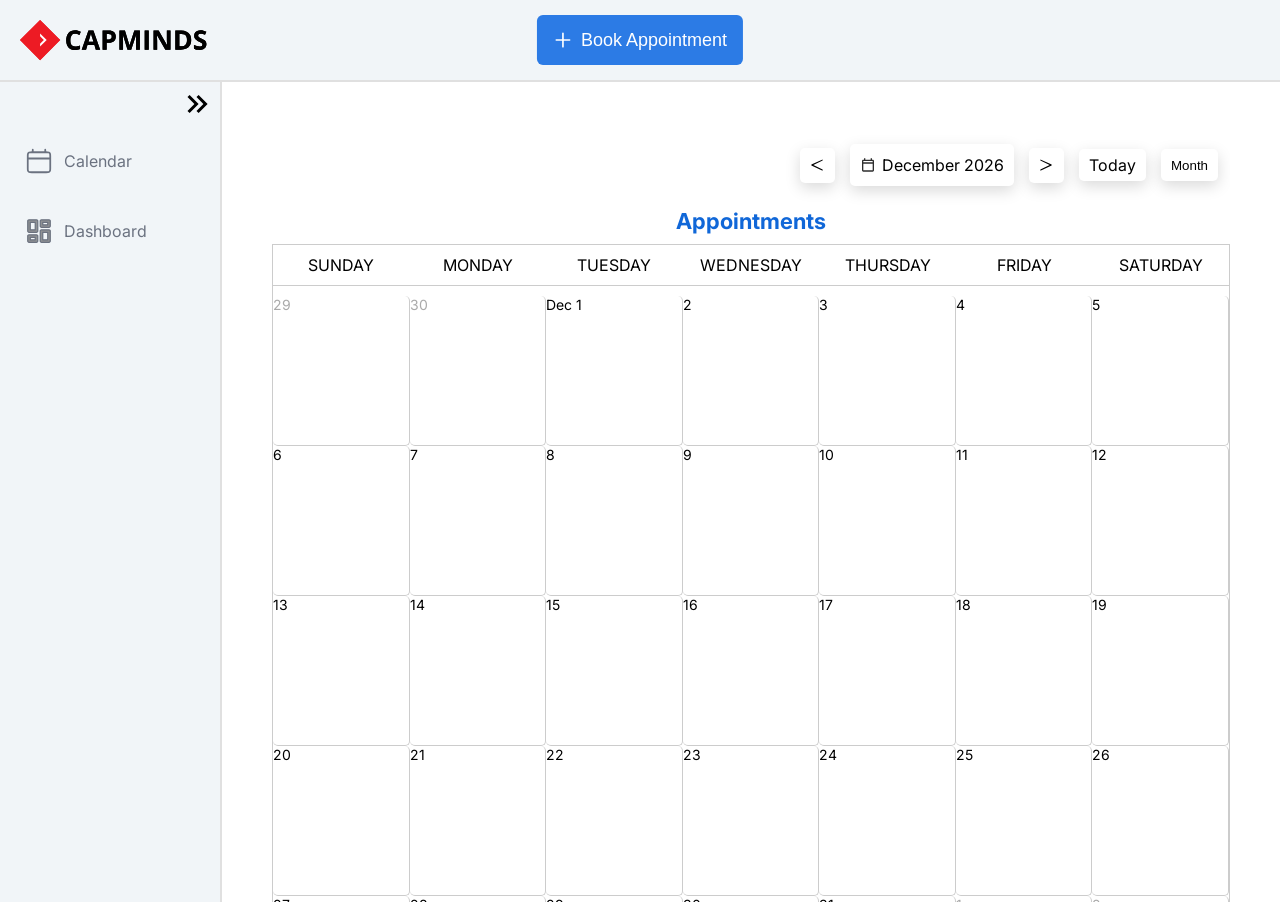
<file: Index.html>
<!DOCTYPE html>
<html lang="en">
<head>
    <meta charset="UTF-8">
    <meta name="viewport" content="width=device-width, initial-scale=1.0">
    <title>Capminds</title>
    <link rel="stylesheet" href="Styles/index.css">
    <link rel="preload" href="https://fonts.googleapis.com/css2?family=Inter:wght@400;500;600&display=swap" as="style">
    <link href="https://fonts.googleapis.com/css2?family=Inter:wght@400;500;600&display=swap" rel="stylesheet">
</head>
<body>
     <div class="nav-bar">
            <div class="logo">
                <svg width="188" height="41" viewBox="0 0 188 41" fill="none" xmlns="http://www.w3.org/2000/svg">
                    <path d="M20.0831 0L40.1662 20.0831L20.0831 40.1662L0 20.0831L20.0831 0Z" fill="#ED1B24"/>

                    <path fill-rule="evenodd" clip-rule="evenodd" d="M23.8531 19.9994L20.0831 16.2294V13.3887L26.6938 19.9994L20.0831 26.61L20.0833 23.7693L23.8531 19.9994Z" fill="white"/>

                    <path d="M55.1543 13.6568C54.3786 13.6568 53.69 13.8093 53.0885 14.1144C52.4958 14.4108 51.9946 14.8423 51.5849 15.4088C51.1839 15.9754 50.8788 16.6597 50.6696 17.4616C50.4604 18.2635 50.3558 19.1657 50.3558 20.1681C50.3558 21.5192 50.5215 22.6741 50.8527 23.633C51.1926 24.5831 51.7156 25.3109 52.4217 25.8165C53.1277 26.3133 54.0386 26.5618 55.1543 26.5618C55.9301 26.5618 56.7059 26.4746 57.4817 26.3003C58.2662 26.1259 59.116 25.8775 60.0313 25.555V28.9545C59.1858 29.3031 58.3533 29.5516 57.534 29.6997C56.7146 29.8566 55.795 29.9351 54.7752 29.9351C52.8052 29.9351 51.1839 29.5298 49.9113 28.7191C48.6474 27.8998 47.7104 26.7579 47.1002 25.2935C46.49 23.8204 46.1849 22.1032 46.1849 20.142C46.1849 18.695 46.3811 17.3701 46.7733 16.1672C47.1656 14.9643 47.7409 13.9227 48.4992 13.0423C49.2576 12.1619 50.1946 11.482 51.3103 11.0026C52.426 10.5232 53.7074 10.2835 55.1543 10.2835C56.1045 10.2835 57.0546 10.4055 58.0047 10.6496C58.9635 10.8849 59.8787 11.2118 60.7504 11.6302L59.4429 14.9251C58.7282 14.5851 58.009 14.2888 57.2856 14.036C56.5621 13.7832 55.8517 13.6568 55.1543 13.6568ZM75.8127 29.6736L74.4268 25.1235H67.4578L66.0719 29.6736H61.7049L68.4515 10.4796H73.4069L80.1797 29.6736H75.8127ZM73.4592 21.724L72.0733 17.2786C71.9861 16.9822 71.8685 16.603 71.7203 16.141C71.5808 15.6703 71.437 15.1953 71.2888 14.7159C71.1493 14.2277 71.036 13.805 70.9489 13.4476C70.8617 13.805 70.7397 14.2495 70.5828 14.7812C70.4346 15.3042 70.2907 15.8011 70.1513 16.2718C70.0118 16.7425 69.9116 17.0781 69.8506 17.2786L68.4777 21.724H73.4592ZM88.7046 10.558C91.1714 10.558 92.9714 11.0898 94.1045 12.1532C95.2377 13.2079 95.8043 14.6636 95.8043 16.5202C95.8043 17.357 95.6779 18.1589 95.4251 18.926C95.1723 19.6843 94.7583 20.3599 94.183 20.9526C93.6164 21.5453 92.8581 22.016 91.908 22.3647C90.9578 22.7046 89.7855 22.8746 88.3908 22.8746H86.6518V29.6736H82.5986V10.558H88.7046ZM88.4954 13.8791H86.6518V19.5536H87.9855C88.7438 19.5536 89.4019 19.4534 89.9598 19.2529C90.5177 19.0524 90.9491 18.7386 91.2542 18.3115C91.5593 17.8844 91.7118 17.3352 91.7118 16.664C91.7118 15.7226 91.4503 15.0253 90.9273 14.572C90.4043 14.1101 89.5937 13.8791 88.4954 13.8791ZM107.506 29.6736L102.904 14.6766H102.786C102.804 15.034 102.83 15.5745 102.865 16.2979C102.908 17.0127 102.948 17.7754 102.982 18.586C103.017 19.3967 103.035 20.1289 103.035 20.7826V29.6736H99.413V10.558H104.931L109.455 25.1758H109.533L114.331 10.558H119.849V29.6736H116.07V20.6257C116.07 20.0243 116.079 19.3313 116.097 18.5468C116.123 17.7623 116.153 17.0171 116.188 16.311C116.223 15.5962 116.249 15.0602 116.267 14.7028H116.149L111.22 29.6736H107.506ZM124.674 29.6736V10.558H128.727V29.6736H124.674ZM150.497 29.6736H145.345L137.03 15.2127H136.912C136.947 15.8142 136.977 16.42 137.003 17.0301C137.03 17.6403 137.056 18.2505 137.082 18.8606C137.108 19.4621 137.134 20.0679 137.16 20.678V29.6736H133.539V10.558H138.651L146.953 24.8751H147.045C147.027 24.2824 147.006 23.694 146.98 23.11C146.953 22.526 146.927 21.9419 146.901 21.3579C146.884 20.7739 146.866 20.1899 146.849 19.6059V10.558H150.497V29.6736ZM171.181 19.9328C171.181 22.0858 170.767 23.8858 169.939 25.3327C169.12 26.771 167.93 27.8562 166.37 28.5884C164.809 29.3118 162.931 29.6736 160.734 29.6736H155.321V10.558H161.323C163.328 10.558 165.067 10.9154 166.54 11.6302C168.013 12.3362 169.155 13.3866 169.965 14.7812C170.776 16.1672 171.181 17.8844 171.181 19.9328ZM166.971 20.0374C166.971 18.6253 166.762 17.466 166.344 16.5594C165.934 15.6442 165.324 14.9687 164.513 14.5328C163.711 14.097 162.717 13.8791 161.532 13.8791H159.375V26.3264H161.114C163.092 26.3264 164.561 25.799 165.52 24.7443C166.487 23.6896 166.971 22.1206 166.971 20.0374ZM186.427 24.3652C186.427 25.4983 186.152 26.4833 185.603 27.3201C185.054 28.1569 184.252 28.8019 183.197 29.2552C182.151 29.7085 180.878 29.9351 179.379 29.9351C178.717 29.9351 178.067 29.8915 177.431 29.8043C176.803 29.7172 176.198 29.5908 175.614 29.4252C175.038 29.2508 174.489 29.0373 173.966 28.7845V25.0189C174.873 25.4199 175.814 25.7816 176.79 26.1041C177.767 26.4266 178.734 26.5879 179.693 26.5879C180.355 26.5879 180.887 26.5007 181.288 26.3264C181.698 26.1521 181.994 25.9124 182.177 25.6073C182.36 25.3022 182.452 24.9535 182.452 24.5613C182.452 24.0819 182.291 23.6722 181.968 23.3322C181.646 22.9923 181.201 22.6741 180.634 22.3778C180.077 22.0814 179.445 21.7633 178.739 21.4233C178.294 21.2141 177.81 20.9613 177.287 20.665C176.764 20.3599 176.267 19.9894 175.797 19.5536C175.326 19.1178 174.938 18.5904 174.633 17.9715C174.337 17.3439 174.188 16.5943 174.188 15.7226C174.188 14.5808 174.45 13.6045 174.973 12.7939C175.496 11.9832 176.241 11.3643 177.209 10.9372C178.185 10.5014 179.336 10.2835 180.661 10.2835C181.654 10.2835 182.6 10.4011 183.498 10.6365C184.404 10.8631 185.35 11.1944 186.335 11.6302L185.028 14.7812C184.147 14.4239 183.358 14.1493 182.661 13.9575C181.964 13.757 181.253 13.6568 180.53 13.6568C180.024 13.6568 179.593 13.7396 179.235 13.9052C178.878 14.0621 178.608 14.2888 178.425 14.5851C178.242 14.8728 178.15 15.2084 178.15 15.5919C178.15 16.0452 178.281 16.4287 178.542 16.7425C178.813 17.0476 179.214 17.3439 179.745 17.6316C180.286 17.9192 180.957 18.2548 181.759 18.6383C182.735 19.1003 183.568 19.5841 184.256 20.0897C184.953 20.5865 185.49 21.1749 185.864 21.8548C186.239 22.526 186.427 23.3628 186.427 24.3652Z" fill="black"/>
                    <path d="M20.0831 0L40.1662 20.0831L20.0831 40.1662L0 20.0831L20.0831 0Z" fill="#ED1B24"/>

                    <path fill-rule="evenodd" clip-rule="evenodd" d="M23.8531 19.9994L20.0831 16.2294V13.3887L26.6938 19.9994L20.0831 26.61L20.0833 23.7693L23.8531 19.9994Z" fill="white"/>

                    <path d="M55.1543 13.6568C54.3786 13.6568 53.69 13.8093 53.0885 14.1144C52.4958 14.4108 51.9946 14.8423 51.5849 15.4088C51.1839 15.9754 50.8788 16.6597 50.6696 17.4616C50.4604 18.2635 50.3558 19.1657 50.3558 20.1681C50.3558 21.5192 50.5215 22.6741 50.8527 23.633C51.1926 24.5831 51.7156 25.3109 52.4217 25.8165C53.1277 26.3133 54.0386 26.5618 55.1543 26.5618C55.9301 26.5618 56.7059 26.4746 57.4817 26.3003C58.2662 26.1259 59.116 25.8775 60.0313 25.555V28.9545C59.1858 29.3031 58.3533 29.5516 57.534 29.6997C56.7146 29.8566 55.795 29.9351 54.7752 29.9351C52.8052 29.9351 51.1839 29.5298 49.9113 28.7191C48.6474 27.8998 47.7104 26.7579 47.1002 25.2935C46.49 23.8204 46.1849 22.1032 46.1849 20.142C46.1849 18.695 46.3811 17.3701 46.7733 16.1672C47.1656 14.9643 47.7409 13.9227 48.4992 13.0423C49.2576 12.1619 50.1946 11.482 51.3103 11.0026C52.426 10.5232 53.7074 10.2835 55.1543 10.2835C56.1045 10.2835 57.0546 10.4055 58.0047 10.6496C58.9635 10.8849 59.8787 11.2118 60.7504 11.6302L59.4429 14.9251C58.7282 14.5851 58.009 14.2888 57.2856 14.036C56.5621 13.7832 55.8517 13.6568 55.1543 13.6568ZM75.8127 29.6736L74.4268 25.1235H67.4578L66.0719 29.6736H61.7049L68.4515 10.4796H73.4069L80.1797 29.6736H75.8127ZM73.4592 21.724L72.0733 17.2786C71.9861 16.9822 71.8685 16.603 71.7203 16.141C71.5808 15.6703 71.437 15.1953 71.2888 14.7159C71.1493 14.2277 71.036 13.805 70.9489 13.4476C70.8617 13.805 70.7397 14.2495 70.5828 14.7812C70.4346 15.3042 70.2907 15.8011 70.1513 16.2718C70.0118 16.7425 69.9116 17.0781 69.8506 17.2786L68.4777 21.724H73.4592ZM88.7046 10.558C91.1714 10.558 92.9714 11.0898 94.1045 12.1532C95.2377 13.2079 95.8043 14.6636 95.8043 16.5202C95.8043 17.357 95.6779 18.1589 95.4251 18.926C95.1723 19.6843 94.7583 20.3599 94.183 20.9526C93.6164 21.5453 92.8581 22.016 91.908 22.3647C90.9578 22.7046 89.7855 22.8746 88.3908 22.8746H86.6518V29.6736H82.5986V10.558H88.7046ZM88.4954 13.8791H86.6518V19.5536H87.9855C88.7438 19.5536 89.4019 19.4534 89.9598 19.2529C90.5177 19.0524 90.9491 18.7386 91.2542 18.3115C91.5593 17.8844 91.7118 17.3352 91.7118 16.664C91.7118 15.7226 91.4503 15.0253 90.9273 14.572C90.4043 14.1101 89.5937 13.8791 88.4954 13.8791ZM107.506 29.6736L102.904 14.6766H102.786C102.804 15.034 102.83 15.5745 102.865 16.2979C102.908 17.0127 102.948 17.7754 102.982 18.586C103.017 19.3967 103.035 20.1289 103.035 20.7826V29.6736H99.413V10.558H104.931L109.455 25.1758H109.533L114.331 10.558H119.849V29.6736H116.07V20.6257C116.07 20.0243 116.079 19.3313 116.097 18.5468C116.123 17.7623 116.153 17.0171 116.188 16.311C116.223 15.5962 116.249 15.0602 116.267 14.7028H116.149L111.22 29.6736H107.506ZM124.674 29.6736V10.558H128.727V29.6736H124.674ZM150.497 29.6736H145.345L137.03 15.2127H136.912C136.947 15.8142 136.977 16.42 137.003 17.0301C137.03 17.6403 137.056 18.2505 137.082 18.8606C137.108 19.4621 137.134 20.0679 137.16 20.678V29.6736H133.539V10.558H138.651L146.953 24.8751H147.045C147.027 24.2824 147.006 23.694 146.98 23.11C146.953 22.526 146.927 21.9419 146.901 21.3579C146.884 20.7739 146.866 20.1899 146.849 19.6059V10.558H150.497V29.6736ZM171.181 19.9328C171.181 22.0858 170.767 23.8858 169.939 25.3327C169.12 26.771 167.93 27.8562 166.37 28.5884C164.809 29.3118 162.931 29.6736 160.734 29.6736H155.321V10.558H161.323C163.328 10.558 165.067 10.9154 166.54 11.6302C168.013 12.3362 169.155 13.3866 169.965 14.7812C170.776 16.1672 171.181 17.8844 171.181 19.9328ZM166.971 20.0374C166.971 18.6253 166.762 17.466 166.344 16.5594C165.934 15.6442 165.324 14.9687 164.513 14.5328C163.711 14.097 162.717 13.8791 161.532 13.8791H159.375V26.3264H161.114C163.092 26.3264 164.561 25.799 165.52 24.7443C166.487 23.6896 166.971 22.1206 166.971 20.0374ZM186.427 24.3652C186.427 25.4983 186.152 26.4833 185.603 27.3201C185.054 28.1569 184.252 28.8019 183.197 29.2552C182.151 29.7085 180.878 29.9351 179.379 29.9351C178.717 29.9351 178.067 29.8915 177.431 29.8043C176.803 29.7172 176.198 29.5908 175.614 29.4252C175.038 29.2508 174.489 29.0373 173.966 28.7845V25.0189C174.873 25.4199 175.814 25.7816 176.79 26.1041C177.767 26.4266 178.734 26.5879 179.693 26.5879C180.355 26.5879 180.887 26.5007 181.288 26.3264C181.698 26.1521 181.994 25.9124 182.177 25.6073C182.36 25.3022 182.452 24.9535 182.452 24.5613C182.452 24.0819 182.291 23.6722 181.968 23.3322C181.646 22.9923 181.201 22.6741 180.634 22.3778C180.077 22.0814 179.445 21.7633 178.739 21.4233C178.294 21.2141 177.81 20.9613 177.287 20.665C176.764 20.3599 176.267 19.9894 175.797 19.5536C175.326 19.1178 174.938 18.5904 174.633 17.9715C174.337 17.3439 174.188 16.5943 174.188 15.7226C174.188 14.5808 174.45 13.6045 174.973 12.7939C175.496 11.9832 176.241 11.3643 177.209 10.9372C178.185 10.5014 179.336 10.2835 180.661 10.2835C181.654 10.2835 182.6 10.4011 183.498 10.6365C184.404 10.8631 185.35 11.1944 186.335 11.6302L185.028 14.7812C184.147 14.4239 183.358 14.1493 182.661 13.9575C181.964 13.757 181.253 13.6568 180.53 13.6568C180.024 13.6568 179.593 13.7396 179.235 13.9052C178.878 14.0621 178.608 14.2888 178.425 14.5851C178.242 14.8728 178.15 15.2084 178.15 15.5919C178.15 16.0452 178.281 16.4287 178.542 16.7425C178.813 17.0476 179.214 17.3439 179.745 17.6316C180.286 17.9192 180.957 18.2548 181.759 18.6383C182.735 19.1003 183.568 19.5841 184.256 20.0897C184.953 20.5865 185.49 21.1749 185.864 21.8548C186.239 22.526 186.427 23.3628 186.427 24.3652Z" fill="black"/>
                    <defs>
                        <filter id="filter0_d_60_372" x="19.079" y="13.3887" width="8.61903" height="15.2296" filterUnits="userSpaceOnUse" color-interpolation-filters="sRGB">
                            <feFlood flood-opacity="0" result="BackgroundImageFix"/>
                            <feColorMatrix in="SourceAlpha" type="matrix" values="0 0 0 0 0 0 0 0 0 0 0 0 0 0 0 0 0 0 127 0" result="hardAlpha"/>
                            <feOffset dy="1.00415"/>
                            <feGaussianBlur stdDeviation="0.502077"/>
                            <feComposite in2="hardAlpha" operator="out"/>
                            <feColorMatrix type="matrix" values="0 0 0 0 0 0 0 0 0 0 0 0 0 0 0 0 0 0 0.25 0"/>
                            <feBlend mode="normal" in2="BackgroundImageFix" result="effect1_dropShadow_60_372"/>
                            <feBlend mode="normal" in="SourceGraphic" in2="effect1_dropShadow_60_372" result="shape"/>
                        </filter>
                        <filter id="filter1_d_60_372" x="19.079" y="13.3887" width="8.61903" height="15.2296" filterUnits="userSpaceOnUse" color-interpolation-filters="sRGB">
                            <feFlood flood-opacity="0" result="BackgroundImageFix"/>
                            <feColorMatrix in="SourceAlpha" type="matrix" values="0 0 0 0 0 0 0 0 0 0 0 0 0 0 0 0 0 0 127 0" result="hardAlpha"/>
                            <feOffset dy="1.00415"/>
                            <feGaussianBlur stdDeviation="0.502077"/>
                            <feComposite in2="hardAlpha" operator="out"/>
                            <feColorMatrix type="matrix" values="0 0 0 0 0 0 0 0 0 0 0 0 0 0 0 0 0 0 0.25 0"/>
                            <feBlend mode="normal" in2="BackgroundImageFix" result="effect1_dropShadow_60_372"/>
                            <feBlend mode="normal" in="SourceGraphic" in2="effect1_dropShadow_60_372" result="shape"/>
                        </filter>
                    </defs>
                </svg>

            </div>
            <div class="nav-item">
            <button class="book-btn">
                <svg viewBox="0 0 24 24" fill="none" xmlns="http://www.w3.org/2000/svg" class="plusIcon">
                     <path d="M4 12H20M12 4V20" stroke="currentColor" stroke-width="2" stroke-linecap="round" stroke-linejoin="round">

                </path> 
                </svg>
                Book Appointment
            </button>
            </div>
        </div>
    <div class="container">
       
        <div class="side-dashboard" id="sidebar">
            <div class="slider-icon-box">
                <svg width="24" height="24" viewBox="0 0 24 24" fill="currentColor" xmlns="http://www.w3.org/2000/svg" class="slider-icon">
                    <path d="M9.6 12L5 7.4L6.4 6L12.4 12L6.4 18L5 16.6L9.6 12Z" fill="black"/>
                    <path d="M15.6 12L11 7.4L12.4 6L18.4 12L12.4 18L11 16.6L15.6 12Z" fill="black"/>
                </svg>

            </div>
            <div class="menu-item" data-page="calendar">
                <svg viewBox="0 0 24 24" fill="none" xmlns="http://www.w3.org/2000/svg" class="calIcon">
                    <path d="M3 10H21M7 3V5M17 3V5M6.2 21H17.8C18.9201 21 19.4802 21 19.908 20.782C20.2843 20.5903 20.5903 20.2843 20.782 19.908C21 19.4802 21 18.9201 21 17.8V8.2C21 7.07989 21 6.51984 20.782 6.09202C20.5903 5.71569 20.2843 5.40973 19.908 5.21799C19.4802 5 18.9201 5 17.8 5H6.2C5.0799 5 4.51984 5 4.09202 5.21799C3.71569 5.40973 3.40973 5.71569 3.21799 6.09202C3 6.51984 3 7.07989 3 8.2V17.8C3 18.9201 3 19.4802 3.21799 19.908C3.40973 20.2843 3.71569 20.5903 4.09202 20.782C4.51984 21 5.07989 21 6.2 21Z" stroke="currentColor" stroke-width="1.416" stroke-linecap="round" stroke-linejoin="round">
        
                     </path>
                </svg>
                <span>Calendar</span>
        
            </div>
             <div class="menu-item" data-page="dashboard">
                <svg width="24" height="24" viewBox="0 0 24 24" fill="none"  xmlns="http://www.w3.org/2000/svg" class="dasIcon" stroke-width="1"
     stroke-linecap="round" stroke-linejoin="round">
                    <path d="M13 8V4C13 3.71667 13.096 3.47933 13.288 3.288C13.48 3.09667 13.7173 3.00067 14 3H20C20.2833 3 20.521 3.096 20.713 3.288C20.905 3.48 21.0007 3.71733 21 4V8C21 8.28333 20.904 8.521 20.712 8.713C20.52 8.905 20.2827 9.00067 20 9H14C13.7167 9 13.4793 8.904 13.288 8.712C13.0967 8.52 13.0007 8.28267 13 8ZM3 12V4C3 3.71667 3.096 3.47933 3.288 3.288C3.48 3.09667 3.71733 3.00067 4 3H10C10.2833 3 10.521 3.096 10.713 3.288C10.905 3.48 11.0007 3.71733 11 4V12C11 12.2833 10.904 12.521 10.712 12.713C10.52 12.905 10.2827 13.0007 10 13H4C3.71667 13 3.47933 12.904 3.288 12.712C3.09667 12.52 3.00067 12.2827 3 12ZM13 20V12C13 11.7167 13.096 11.4793 13.288 11.288C13.48 11.0967 13.7173 11.0007 14 11H20C20.2833 11 20.521 11.096 20.713 11.288C20.905 11.48 21.0007 11.7173 21 12V20C21 20.2833 20.904 20.521 20.712 20.713C20.52 20.905 20.2827 21.0007 20 21H14C13.7167 21 13.4793 20.904 13.288 20.712C13.0967 20.52 13.0007 20.2827 13 20ZM3 20V16C3 15.7167 3.096 15.4793 3.288 15.288C3.48 15.0967 3.71733 15.0007 4 15H10C10.2833 15 10.521 15.096 10.713 15.288C10.905 15.48 11.0007 15.7173 11 16V20C11 20.2833 10.904 20.521 10.712 20.713C10.52 20.905 10.2827 21.0007 10 21H4C3.71667 21 3.47933 20.904 3.288 20.712C3.09667 20.52 3.00067 20.2827 3 20ZM5 11H9V5H5V11ZM15 19H19V13H15V19ZM15 7H19V5H15V7ZM5 19H9V17H5V19Z" fill="#2E2E2E" fill-opacity="0.5"/>
                </svg>

                <span>Dashboard</span>
            </div>

            
      

        </div>
        <div id="calendar-container">
       

        </div>
         <div id="dashboard-container" style="display: none;"></div>
        
            <div id="modal-body"></div>
        
         
      
    </div>
    <div id="toast-container">
        <div id="toast" class="toast"></div>
    </div>
    <script src="Scripts/calender.js"></script>
    <script src="Scripts/appointment.js"></script>
    <script src="Scripts/dashboard.js"></script>
    <script src="/Scripts/index.js"></script>
    
</body>
</html>
</file>
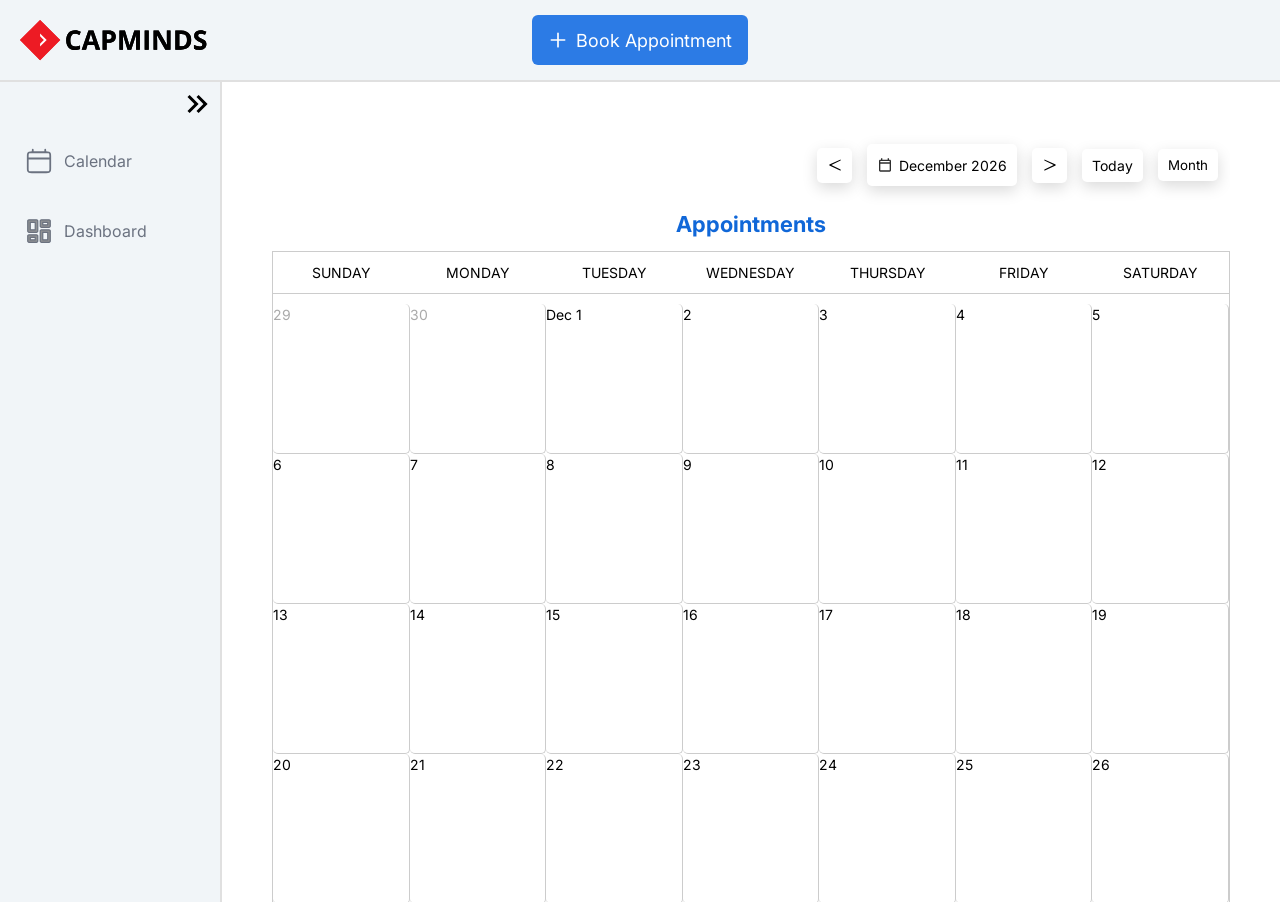
<file: index.html>
<!DOCTYPE html>
<html lang="en">
<head>
    <meta charset="UTF-8">
    <meta name="viewport" content="width=device-width, initial-scale=1.0">
    <title>Capminds</title>
    <link rel="stylesheet" href="/Styles/main.css">
    <!-- ✅ Correct Google Fonts loading -->
<link rel="preconnect" href="https://fonts.googleapis.com">
<link rel="preconnect" href="https://fonts.gstatic.com" crossorigin>

<link href="https://fonts.googleapis.com/css2?family=Inter:wght@400;500;600&display=swap" rel="stylesheet">
    <link href="https://fonts.googleapis.com/css2?family=Inter:wght@400;500;600&display=swap" rel="stylesheet">
</head>
<body>
     <div class="nav-bar">
            <div class="logo">
                <svg width="188" height="41" viewBox="0 0 188 41" fill="none" xmlns="http://www.w3.org/2000/svg">
                    <path d="M20.0831 0L40.1662 20.0831L20.0831 40.1662L0 20.0831L20.0831 0Z" fill="#ED1B24"/>

                    <path fill-rule="evenodd" clip-rule="evenodd" d="M23.8531 19.9994L20.0831 16.2294V13.3887L26.6938 19.9994L20.0831 26.61L20.0833 23.7693L23.8531 19.9994Z" fill="white"/>

                    <path d="M55.1543 13.6568C54.3786 13.6568 53.69 13.8093 53.0885 14.1144C52.4958 14.4108 51.9946 14.8423 51.5849 15.4088C51.1839 15.9754 50.8788 16.6597 50.6696 17.4616C50.4604 18.2635 50.3558 19.1657 50.3558 20.1681C50.3558 21.5192 50.5215 22.6741 50.8527 23.633C51.1926 24.5831 51.7156 25.3109 52.4217 25.8165C53.1277 26.3133 54.0386 26.5618 55.1543 26.5618C55.9301 26.5618 56.7059 26.4746 57.4817 26.3003C58.2662 26.1259 59.116 25.8775 60.0313 25.555V28.9545C59.1858 29.3031 58.3533 29.5516 57.534 29.6997C56.7146 29.8566 55.795 29.9351 54.7752 29.9351C52.8052 29.9351 51.1839 29.5298 49.9113 28.7191C48.6474 27.8998 47.7104 26.7579 47.1002 25.2935C46.49 23.8204 46.1849 22.1032 46.1849 20.142C46.1849 18.695 46.3811 17.3701 46.7733 16.1672C47.1656 14.9643 47.7409 13.9227 48.4992 13.0423C49.2576 12.1619 50.1946 11.482 51.3103 11.0026C52.426 10.5232 53.7074 10.2835 55.1543 10.2835C56.1045 10.2835 57.0546 10.4055 58.0047 10.6496C58.9635 10.8849 59.8787 11.2118 60.7504 11.6302L59.4429 14.9251C58.7282 14.5851 58.009 14.2888 57.2856 14.036C56.5621 13.7832 55.8517 13.6568 55.1543 13.6568ZM75.8127 29.6736L74.4268 25.1235H67.4578L66.0719 29.6736H61.7049L68.4515 10.4796H73.4069L80.1797 29.6736H75.8127ZM73.4592 21.724L72.0733 17.2786C71.9861 16.9822 71.8685 16.603 71.7203 16.141C71.5808 15.6703 71.437 15.1953 71.2888 14.7159C71.1493 14.2277 71.036 13.805 70.9489 13.4476C70.8617 13.805 70.7397 14.2495 70.5828 14.7812C70.4346 15.3042 70.2907 15.8011 70.1513 16.2718C70.0118 16.7425 69.9116 17.0781 69.8506 17.2786L68.4777 21.724H73.4592ZM88.7046 10.558C91.1714 10.558 92.9714 11.0898 94.1045 12.1532C95.2377 13.2079 95.8043 14.6636 95.8043 16.5202C95.8043 17.357 95.6779 18.1589 95.4251 18.926C95.1723 19.6843 94.7583 20.3599 94.183 20.9526C93.6164 21.5453 92.8581 22.016 91.908 22.3647C90.9578 22.7046 89.7855 22.8746 88.3908 22.8746H86.6518V29.6736H82.5986V10.558H88.7046ZM88.4954 13.8791H86.6518V19.5536H87.9855C88.7438 19.5536 89.4019 19.4534 89.9598 19.2529C90.5177 19.0524 90.9491 18.7386 91.2542 18.3115C91.5593 17.8844 91.7118 17.3352 91.7118 16.664C91.7118 15.7226 91.4503 15.0253 90.9273 14.572C90.4043 14.1101 89.5937 13.8791 88.4954 13.8791ZM107.506 29.6736L102.904 14.6766H102.786C102.804 15.034 102.83 15.5745 102.865 16.2979C102.908 17.0127 102.948 17.7754 102.982 18.586C103.017 19.3967 103.035 20.1289 103.035 20.7826V29.6736H99.413V10.558H104.931L109.455 25.1758H109.533L114.331 10.558H119.849V29.6736H116.07V20.6257C116.07 20.0243 116.079 19.3313 116.097 18.5468C116.123 17.7623 116.153 17.0171 116.188 16.311C116.223 15.5962 116.249 15.0602 116.267 14.7028H116.149L111.22 29.6736H107.506ZM124.674 29.6736V10.558H128.727V29.6736H124.674ZM150.497 29.6736H145.345L137.03 15.2127H136.912C136.947 15.8142 136.977 16.42 137.003 17.0301C137.03 17.6403 137.056 18.2505 137.082 18.8606C137.108 19.4621 137.134 20.0679 137.16 20.678V29.6736H133.539V10.558H138.651L146.953 24.8751H147.045C147.027 24.2824 147.006 23.694 146.98 23.11C146.953 22.526 146.927 21.9419 146.901 21.3579C146.884 20.7739 146.866 20.1899 146.849 19.6059V10.558H150.497V29.6736ZM171.181 19.9328C171.181 22.0858 170.767 23.8858 169.939 25.3327C169.12 26.771 167.93 27.8562 166.37 28.5884C164.809 29.3118 162.931 29.6736 160.734 29.6736H155.321V10.558H161.323C163.328 10.558 165.067 10.9154 166.54 11.6302C168.013 12.3362 169.155 13.3866 169.965 14.7812C170.776 16.1672 171.181 17.8844 171.181 19.9328ZM166.971 20.0374C166.971 18.6253 166.762 17.466 166.344 16.5594C165.934 15.6442 165.324 14.9687 164.513 14.5328C163.711 14.097 162.717 13.8791 161.532 13.8791H159.375V26.3264H161.114C163.092 26.3264 164.561 25.799 165.52 24.7443C166.487 23.6896 166.971 22.1206 166.971 20.0374ZM186.427 24.3652C186.427 25.4983 186.152 26.4833 185.603 27.3201C185.054 28.1569 184.252 28.8019 183.197 29.2552C182.151 29.7085 180.878 29.9351 179.379 29.9351C178.717 29.9351 178.067 29.8915 177.431 29.8043C176.803 29.7172 176.198 29.5908 175.614 29.4252C175.038 29.2508 174.489 29.0373 173.966 28.7845V25.0189C174.873 25.4199 175.814 25.7816 176.79 26.1041C177.767 26.4266 178.734 26.5879 179.693 26.5879C180.355 26.5879 180.887 26.5007 181.288 26.3264C181.698 26.1521 181.994 25.9124 182.177 25.6073C182.36 25.3022 182.452 24.9535 182.452 24.5613C182.452 24.0819 182.291 23.6722 181.968 23.3322C181.646 22.9923 181.201 22.6741 180.634 22.3778C180.077 22.0814 179.445 21.7633 178.739 21.4233C178.294 21.2141 177.81 20.9613 177.287 20.665C176.764 20.3599 176.267 19.9894 175.797 19.5536C175.326 19.1178 174.938 18.5904 174.633 17.9715C174.337 17.3439 174.188 16.5943 174.188 15.7226C174.188 14.5808 174.45 13.6045 174.973 12.7939C175.496 11.9832 176.241 11.3643 177.209 10.9372C178.185 10.5014 179.336 10.2835 180.661 10.2835C181.654 10.2835 182.6 10.4011 183.498 10.6365C184.404 10.8631 185.35 11.1944 186.335 11.6302L185.028 14.7812C184.147 14.4239 183.358 14.1493 182.661 13.9575C181.964 13.757 181.253 13.6568 180.53 13.6568C180.024 13.6568 179.593 13.7396 179.235 13.9052C178.878 14.0621 178.608 14.2888 178.425 14.5851C178.242 14.8728 178.15 15.2084 178.15 15.5919C178.15 16.0452 178.281 16.4287 178.542 16.7425C178.813 17.0476 179.214 17.3439 179.745 17.6316C180.286 17.9192 180.957 18.2548 181.759 18.6383C182.735 19.1003 183.568 19.5841 184.256 20.0897C184.953 20.5865 185.49 21.1749 185.864 21.8548C186.239 22.526 186.427 23.3628 186.427 24.3652Z" fill="black"/>
                    <path d="M20.0831 0L40.1662 20.0831L20.0831 40.1662L0 20.0831L20.0831 0Z" fill="#ED1B24"/>

                    <path fill-rule="evenodd" clip-rule="evenodd" d="M23.8531 19.9994L20.0831 16.2294V13.3887L26.6938 19.9994L20.0831 26.61L20.0833 23.7693L23.8531 19.9994Z" fill="white"/>

                    <path d="M55.1543 13.6568C54.3786 13.6568 53.69 13.8093 53.0885 14.1144C52.4958 14.4108 51.9946 14.8423 51.5849 15.4088C51.1839 15.9754 50.8788 16.6597 50.6696 17.4616C50.4604 18.2635 50.3558 19.1657 50.3558 20.1681C50.3558 21.5192 50.5215 22.6741 50.8527 23.633C51.1926 24.5831 51.7156 25.3109 52.4217 25.8165C53.1277 26.3133 54.0386 26.5618 55.1543 26.5618C55.9301 26.5618 56.7059 26.4746 57.4817 26.3003C58.2662 26.1259 59.116 25.8775 60.0313 25.555V28.9545C59.1858 29.3031 58.3533 29.5516 57.534 29.6997C56.7146 29.8566 55.795 29.9351 54.7752 29.9351C52.8052 29.9351 51.1839 29.5298 49.9113 28.7191C48.6474 27.8998 47.7104 26.7579 47.1002 25.2935C46.49 23.8204 46.1849 22.1032 46.1849 20.142C46.1849 18.695 46.3811 17.3701 46.7733 16.1672C47.1656 14.9643 47.7409 13.9227 48.4992 13.0423C49.2576 12.1619 50.1946 11.482 51.3103 11.0026C52.426 10.5232 53.7074 10.2835 55.1543 10.2835C56.1045 10.2835 57.0546 10.4055 58.0047 10.6496C58.9635 10.8849 59.8787 11.2118 60.7504 11.6302L59.4429 14.9251C58.7282 14.5851 58.009 14.2888 57.2856 14.036C56.5621 13.7832 55.8517 13.6568 55.1543 13.6568ZM75.8127 29.6736L74.4268 25.1235H67.4578L66.0719 29.6736H61.7049L68.4515 10.4796H73.4069L80.1797 29.6736H75.8127ZM73.4592 21.724L72.0733 17.2786C71.9861 16.9822 71.8685 16.603 71.7203 16.141C71.5808 15.6703 71.437 15.1953 71.2888 14.7159C71.1493 14.2277 71.036 13.805 70.9489 13.4476C70.8617 13.805 70.7397 14.2495 70.5828 14.7812C70.4346 15.3042 70.2907 15.8011 70.1513 16.2718C70.0118 16.7425 69.9116 17.0781 69.8506 17.2786L68.4777 21.724H73.4592ZM88.7046 10.558C91.1714 10.558 92.9714 11.0898 94.1045 12.1532C95.2377 13.2079 95.8043 14.6636 95.8043 16.5202C95.8043 17.357 95.6779 18.1589 95.4251 18.926C95.1723 19.6843 94.7583 20.3599 94.183 20.9526C93.6164 21.5453 92.8581 22.016 91.908 22.3647C90.9578 22.7046 89.7855 22.8746 88.3908 22.8746H86.6518V29.6736H82.5986V10.558H88.7046ZM88.4954 13.8791H86.6518V19.5536H87.9855C88.7438 19.5536 89.4019 19.4534 89.9598 19.2529C90.5177 19.0524 90.9491 18.7386 91.2542 18.3115C91.5593 17.8844 91.7118 17.3352 91.7118 16.664C91.7118 15.7226 91.4503 15.0253 90.9273 14.572C90.4043 14.1101 89.5937 13.8791 88.4954 13.8791ZM107.506 29.6736L102.904 14.6766H102.786C102.804 15.034 102.83 15.5745 102.865 16.2979C102.908 17.0127 102.948 17.7754 102.982 18.586C103.017 19.3967 103.035 20.1289 103.035 20.7826V29.6736H99.413V10.558H104.931L109.455 25.1758H109.533L114.331 10.558H119.849V29.6736H116.07V20.6257C116.07 20.0243 116.079 19.3313 116.097 18.5468C116.123 17.7623 116.153 17.0171 116.188 16.311C116.223 15.5962 116.249 15.0602 116.267 14.7028H116.149L111.22 29.6736H107.506ZM124.674 29.6736V10.558H128.727V29.6736H124.674ZM150.497 29.6736H145.345L137.03 15.2127H136.912C136.947 15.8142 136.977 16.42 137.003 17.0301C137.03 17.6403 137.056 18.2505 137.082 18.8606C137.108 19.4621 137.134 20.0679 137.16 20.678V29.6736H133.539V10.558H138.651L146.953 24.8751H147.045C147.027 24.2824 147.006 23.694 146.98 23.11C146.953 22.526 146.927 21.9419 146.901 21.3579C146.884 20.7739 146.866 20.1899 146.849 19.6059V10.558H150.497V29.6736ZM171.181 19.9328C171.181 22.0858 170.767 23.8858 169.939 25.3327C169.12 26.771 167.93 27.8562 166.37 28.5884C164.809 29.3118 162.931 29.6736 160.734 29.6736H155.321V10.558H161.323C163.328 10.558 165.067 10.9154 166.54 11.6302C168.013 12.3362 169.155 13.3866 169.965 14.7812C170.776 16.1672 171.181 17.8844 171.181 19.9328ZM166.971 20.0374C166.971 18.6253 166.762 17.466 166.344 16.5594C165.934 15.6442 165.324 14.9687 164.513 14.5328C163.711 14.097 162.717 13.8791 161.532 13.8791H159.375V26.3264H161.114C163.092 26.3264 164.561 25.799 165.52 24.7443C166.487 23.6896 166.971 22.1206 166.971 20.0374ZM186.427 24.3652C186.427 25.4983 186.152 26.4833 185.603 27.3201C185.054 28.1569 184.252 28.8019 183.197 29.2552C182.151 29.7085 180.878 29.9351 179.379 29.9351C178.717 29.9351 178.067 29.8915 177.431 29.8043C176.803 29.7172 176.198 29.5908 175.614 29.4252C175.038 29.2508 174.489 29.0373 173.966 28.7845V25.0189C174.873 25.4199 175.814 25.7816 176.79 26.1041C177.767 26.4266 178.734 26.5879 179.693 26.5879C180.355 26.5879 180.887 26.5007 181.288 26.3264C181.698 26.1521 181.994 25.9124 182.177 25.6073C182.36 25.3022 182.452 24.9535 182.452 24.5613C182.452 24.0819 182.291 23.6722 181.968 23.3322C181.646 22.9923 181.201 22.6741 180.634 22.3778C180.077 22.0814 179.445 21.7633 178.739 21.4233C178.294 21.2141 177.81 20.9613 177.287 20.665C176.764 20.3599 176.267 19.9894 175.797 19.5536C175.326 19.1178 174.938 18.5904 174.633 17.9715C174.337 17.3439 174.188 16.5943 174.188 15.7226C174.188 14.5808 174.45 13.6045 174.973 12.7939C175.496 11.9832 176.241 11.3643 177.209 10.9372C178.185 10.5014 179.336 10.2835 180.661 10.2835C181.654 10.2835 182.6 10.4011 183.498 10.6365C184.404 10.8631 185.35 11.1944 186.335 11.6302L185.028 14.7812C184.147 14.4239 183.358 14.1493 182.661 13.9575C181.964 13.757 181.253 13.6568 180.53 13.6568C180.024 13.6568 179.593 13.7396 179.235 13.9052C178.878 14.0621 178.608 14.2888 178.425 14.5851C178.242 14.8728 178.15 15.2084 178.15 15.5919C178.15 16.0452 178.281 16.4287 178.542 16.7425C178.813 17.0476 179.214 17.3439 179.745 17.6316C180.286 17.9192 180.957 18.2548 181.759 18.6383C182.735 19.1003 183.568 19.5841 184.256 20.0897C184.953 20.5865 185.49 21.1749 185.864 21.8548C186.239 22.526 186.427 23.3628 186.427 24.3652Z" fill="black"/>
                    <defs>
                        <filter id="filter0_d_60_372" x="19.079" y="13.3887" width="8.61903" height="15.2296" filterUnits="userSpaceOnUse" color-interpolation-filters="sRGB">
                            <feFlood flood-opacity="0" result="BackgroundImageFix"/>
                            <feColorMatrix in="SourceAlpha" type="matrix" values="0 0 0 0 0 0 0 0 0 0 0 0 0 0 0 0 0 0 127 0" result="hardAlpha"/>
                            <feOffset dy="1.00415"/>
                            <feGaussianBlur stdDeviation="0.502077"/>
                            <feComposite in2="hardAlpha" operator="out"/>
                            <feColorMatrix type="matrix" values="0 0 0 0 0 0 0 0 0 0 0 0 0 0 0 0 0 0 0.25 0"/>
                            <feBlend mode="normal" in2="BackgroundImageFix" result="effect1_dropShadow_60_372"/>
                            <feBlend mode="normal" in="SourceGraphic" in2="effect1_dropShadow_60_372" result="shape"/>
                        </filter>
                        <filter id="filter1_d_60_372" x="19.079" y="13.3887" width="8.61903" height="15.2296" filterUnits="userSpaceOnUse" color-interpolation-filters="sRGB">
                            <feFlood flood-opacity="0" result="BackgroundImageFix"/>
                            <feColorMatrix in="SourceAlpha" type="matrix" values="0 0 0 0 0 0 0 0 0 0 0 0 0 0 0 0 0 0 127 0" result="hardAlpha"/>
                            <feOffset dy="1.00415"/>
                            <feGaussianBlur stdDeviation="0.502077"/>
                            <feComposite in2="hardAlpha" operator="out"/>
                            <feColorMatrix type="matrix" values="0 0 0 0 0 0 0 0 0 0 0 0 0 0 0 0 0 0 0.25 0"/>
                            <feBlend mode="normal" in2="BackgroundImageFix" result="effect1_dropShadow_60_372"/>
                            <feBlend mode="normal" in="SourceGraphic" in2="effect1_dropShadow_60_372" result="shape"/>
                        </filter>
                    </defs>
                </svg>

            </div>
            <div class="nav-item">
            <button class="book-btn">
                <svg viewBox="0 0 24 24" fill="none" xmlns="http://www.w3.org/2000/svg" class="plusIcon">
                     <path d="M4 12H20M12 4V20" stroke="currentColor" stroke-width="2" stroke-linecap="round" stroke-linejoin="round">

                </path> 
                </svg>
                Book Appointment
            </button>
            </div>
        </div>
    <div class="container">
       
        <div class="side-dashboard" id="sidebar">
            <div class="slider-icon-box">
                <svg width="24" height="24" viewBox="0 0 24 24" fill="currentColor" xmlns="http://www.w3.org/2000/svg" class="slider-icon">
                    <path d="M9.6 12L5 7.4L6.4 6L12.4 12L6.4 18L5 16.6L9.6 12Z" fill="black"/>
                    <path d="M15.6 12L11 7.4L12.4 6L18.4 12L12.4 18L11 16.6L15.6 12Z" fill="black"/>
                </svg>

            </div>
            <div class="menu-item" data-page="calendar">
                <svg viewBox="0 0 24 24" fill="none" xmlns="http://www.w3.org/2000/svg" class="calIcon">
                    <path d="M3 10H21M7 3V5M17 3V5M6.2 21H17.8C18.9201 21 19.4802 21 19.908 20.782C20.2843 20.5903 20.5903 20.2843 20.782 19.908C21 19.4802 21 18.9201 21 17.8V8.2C21 7.07989 21 6.51984 20.782 6.09202C20.5903 5.71569 20.2843 5.40973 19.908 5.21799C19.4802 5 18.9201 5 17.8 5H6.2C5.0799 5 4.51984 5 4.09202 5.21799C3.71569 5.40973 3.40973 5.71569 3.21799 6.09202C3 6.51984 3 7.07989 3 8.2V17.8C3 18.9201 3 19.4802 3.21799 19.908C3.40973 20.2843 3.71569 20.5903 4.09202 20.782C4.51984 21 5.07989 21 6.2 21Z" stroke="currentColor" stroke-width="1.416" stroke-linecap="round" stroke-linejoin="round">
        
                     </path>
                </svg>
                <span>Calendar</span>
        
            </div>
             <div class="menu-item" data-page="dashboard">
                <svg width="24" height="24" viewBox="0 0 24 24" fill="none"  xmlns="http://www.w3.org/2000/svg" class="dasIcon" stroke-width="1"
     stroke-linecap="round" stroke-linejoin="round">
                    <path d="M13 8V4C13 3.71667 13.096 3.47933 13.288 3.288C13.48 3.09667 13.7173 3.00067 14 3H20C20.2833 3 20.521 3.096 20.713 3.288C20.905 3.48 21.0007 3.71733 21 4V8C21 8.28333 20.904 8.521 20.712 8.713C20.52 8.905 20.2827 9.00067 20 9H14C13.7167 9 13.4793 8.904 13.288 8.712C13.0967 8.52 13.0007 8.28267 13 8ZM3 12V4C3 3.71667 3.096 3.47933 3.288 3.288C3.48 3.09667 3.71733 3.00067 4 3H10C10.2833 3 10.521 3.096 10.713 3.288C10.905 3.48 11.0007 3.71733 11 4V12C11 12.2833 10.904 12.521 10.712 12.713C10.52 12.905 10.2827 13.0007 10 13H4C3.71667 13 3.47933 12.904 3.288 12.712C3.09667 12.52 3.00067 12.2827 3 12ZM13 20V12C13 11.7167 13.096 11.4793 13.288 11.288C13.48 11.0967 13.7173 11.0007 14 11H20C20.2833 11 20.521 11.096 20.713 11.288C20.905 11.48 21.0007 11.7173 21 12V20C21 20.2833 20.904 20.521 20.712 20.713C20.52 20.905 20.2827 21.0007 20 21H14C13.7167 21 13.4793 20.904 13.288 20.712C13.0967 20.52 13.0007 20.2827 13 20ZM3 20V16C3 15.7167 3.096 15.4793 3.288 15.288C3.48 15.0967 3.71733 15.0007 4 15H10C10.2833 15 10.521 15.096 10.713 15.288C10.905 15.48 11.0007 15.7173 11 16V20C11 20.2833 10.904 20.521 10.712 20.713C10.52 20.905 10.2827 21.0007 10 21H4C3.71667 21 3.47933 20.904 3.288 20.712C3.09667 20.52 3.00067 20.2827 3 20ZM5 11H9V5H5V11ZM15 19H19V13H15V19ZM15 7H19V5H15V7ZM5 19H9V17H5V19Z" fill="#2E2E2E" fill-opacity="0.5"/>
                </svg>

                <span>Dashboard</span>
            </div>

            
      

        </div>
        <div id="calendar-container">
       

        </div>
         <div id="dashboard-container" style="display: none;"></div>
        
            <div id="modal-body"></div>
        
         
      
    </div>
    <div id="toast-container">
        <div id="toast" class="toast"></div>
    </div>
    <script src="Scripts/calender.js"></script>
    <script src="Scripts/appointment.js"></script>
    <script src="Scripts/dashboard.js"></script>
    <script src="/Scripts/index.js"></script>
    
</body>
</html>
</file>
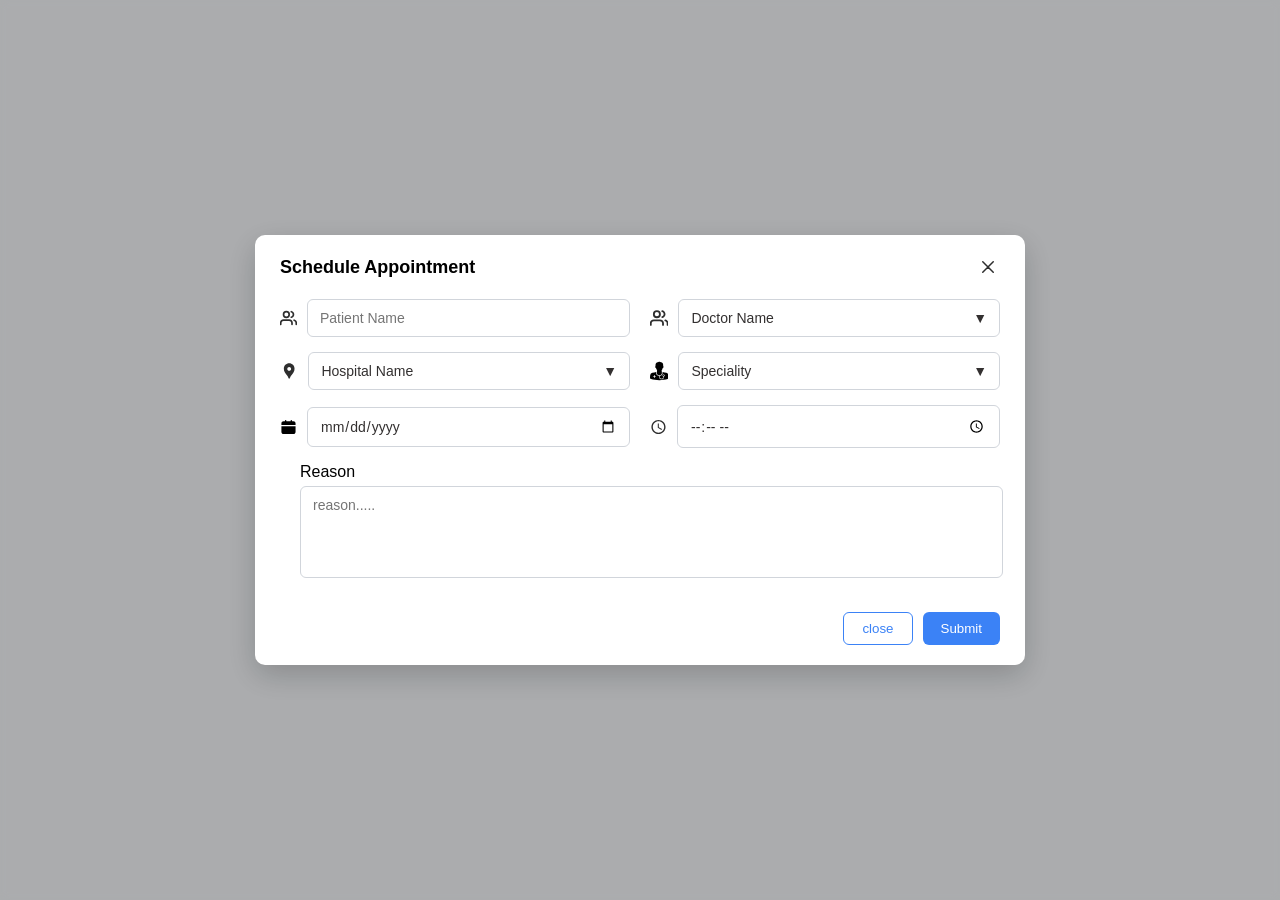
<file: components/appointment.html>
<!DOCTYPE html>
<html lang="en">
<head>
    <meta charset="UTF-8">
    <meta name="viewport" content="width=device-width, initial-scale=1.0">
    <link rel="preload" href="/Styles/appointment.css" as="style">
    <link rel="stylesheet" href="/Styles/appointment.css" >
</head>
<body>
    <div class="modal-overlay" id="modalOverlay">
    <div class="modal-box">
    <div class="app-header"> Schedule Appointment
        <svg width="24" height="24" viewBox="0 0 24 24" fill="none" xmlns="http://www.w3.org/2000/svg" class="close">
        <path d="M6.75806 17.243L12.0011 12L17.2441 17.243M17.2441 6.75696L12.0001 12L6.75806 6.75696" stroke="#2E2E2E" stroke-width="1.5" stroke-linecap="round" stroke-linejoin="round"/>
        </svg>

    </div>
    <div class="first">
        <div class="patient">
            <svg width="20" height="20" viewBox="0 0 20 20" fill="none" xmlns="http://www.w3.org/2000/svg">
              
                <path d="M14.1666 17.5V15.8333C14.1666 14.9493 13.8154 14.1014 13.1903 13.4763C12.5652 12.8512 11.7173 12.5 10.8333 12.5H4.16659C3.28253 12.5 2.43468 12.8512 1.80956 13.4763C1.18444 14.1014 0.833252 14.9493 0.833252 15.8333V17.5" stroke="#2E2E2E" stroke-width="2" stroke-linecap="round" stroke-linejoin="round"/>
                <path d="M7.50008 9.16667C9.34103 9.16667 10.8334 7.67428 10.8334 5.83333C10.8334 3.99238 9.34103 2.5 7.50008 2.5C5.65913 2.5 4.16675 3.99238 4.16675 5.83333C4.16675 7.67428 5.65913 9.16667 7.50008 9.16667Z" stroke="#2E2E2E" stroke-width="2" stroke-linecap="round" stroke-linejoin="round"/>
                <path d="M19.1667 17.4999V15.8333C19.1662 15.0947 18.9204 14.3773 18.4679 13.7935C18.0154 13.2098 17.3819 12.7929 16.6667 12.6083" stroke="#2E2E2E" stroke-width="2" stroke-linecap="round" stroke-linejoin="round"/>
                <path d="M13.3333 2.60828C14.0503 2.79186 14.6858 3.20886 15.1396 3.79353C15.5935 4.37821 15.8398 5.0973 15.8398 5.83744C15.8398 6.57758 15.5935 7.29668 15.1396 7.88135C14.6858 8.46603 14.0503 8.88303 13.3333 9.06661" stroke="#2E2E2E" stroke-width="2" stroke-linecap="round" stroke-linejoin="round"/>

            <defs>
                     <clipPath id="clip0_60_223">
                     <rect width="20" height="20" fill="white"/>
                     </clipPath>
            </defs>
            </svg>
            <input type="text" placeholder="Patient Name" id="patientName">

        </div>
        <div class="doctor-name">
            <svg width="20" height="20" viewBox="0 0 20 20" fill="none" xmlns="http://www.w3.org/2000/svg">
              
                <path d="M14.1666 17.5V15.8333C14.1666 14.9493 13.8154 14.1014 13.1903 13.4763C12.5652 12.8512 11.7173 12.5 10.8333 12.5H4.16659C3.28253 12.5 2.43468 12.8512 1.80956 13.4763C1.18444 14.1014 0.833252 14.9493 0.833252 15.8333V17.5" stroke="#2E2E2E" stroke-width="2" stroke-linecap="round" stroke-linejoin="round"/>
                <path d="M7.50008 9.16667C9.34103 9.16667 10.8334 7.67428 10.8334 5.83333C10.8334 3.99238 9.34103 2.5 7.50008 2.5C5.65913 2.5 4.16675 3.99238 4.16675 5.83333C4.16675 7.67428 5.65913 9.16667 7.50008 9.16667Z" stroke="#2E2E2E" stroke-width="2" stroke-linecap="round" stroke-linejoin="round"/>
                <path d="M19.1667 17.4999V15.8333C19.1662 15.0947 18.9204 14.3773 18.4679 13.7935C18.0154 13.2098 17.3819 12.7929 16.6667 12.6083" stroke="#2E2E2E" stroke-width="2" stroke-linecap="round" stroke-linejoin="round"/>
                <path d="M13.3333 2.60828C14.0503 2.79186 14.6858 3.20886 15.1396 3.79353C15.5935 4.37821 15.8398 5.0973 15.8398 5.83744C15.8398 6.57758 15.5935 7.29668 15.1396 7.88135C14.6858 8.46603 14.0503 8.88303 13.3333 9.06661" stroke="#2E2E2E" stroke-width="2" stroke-linecap="round" stroke-linejoin="round"/>

            <defs>
                     <clipPath id="clip0_60_223">
                     <rect width="20" height="20" fill="white"/>
                     </clipPath>
            </defs>
            </svg>
            <div class="doc-dropdown">
            <button class="doctor-dropdown-btn" id="doc-menu">Doctor Name <span>▼</span></button>
                <div class="doc-dropdown-menu">
                    <div>Dr. James Marry</div>
                    <div>Dr.John kennedy</div>
                </div>
            </div>
            </div>

        </div>
    
    <div class="second">
        <div class="hospital-name">
            <svg width="20" height="20" viewBox="0 0 20 20" fill="none" xmlns="http://www.w3.org/2000/svg">

                <path d="M10.0001 1.66663C6.77508 1.66663 4.16675 4.27496 4.16675 7.49996C4.16675 8.94996 4.58341 10.3083 5.34175 11.5333C6.13341 12.8166 7.17508 13.9166 7.97508 15.2C8.36675 15.825 8.65008 16.4083 8.95008 17.0833C9.16675 17.5416 9.34175 18.3333 10.0001 18.3333C10.6584 18.3333 10.8334 17.5416 11.0417 17.0833C11.3501 16.4083 11.6251 15.825 12.0167 15.2C12.8167 13.925 13.8584 12.825 14.6501 11.5333C15.4167 10.3083 15.8334 8.94996 15.8334 7.49996C15.8334 4.27496 13.2251 1.66663 10.0001 1.66663ZM10.0001 9.79163C8.85008 9.79163 7.91675 8.85829 7.91675 7.70829C7.91675 6.55829 8.85008 5.62496 10.0001 5.62496C11.1501 5.62496 12.0834 6.55829 12.0834 7.70829C12.0834 8.85829 11.1501 9.79163 10.0001 9.79163Z" fill="#2E2E2E"/>

                 <defs>
                    <clipPath id="clip0_60_233">
                        <rect width="20" height="20" fill="white"/>
                    </clipPath>
                </defs>
            </svg>
            <div class="hos-dropdown">
            <button class="hospital-dropdown">Hospital Name <span>▼</span></button>
            <div class="hos-dropdown-menu">
                <div>Salus Center(General Hospital)</div>
                <div>Ultra Care (General Hospital)</div>
            </div>
            </div>
        </div>
        <div class="specialist-name">
            <svg width="20" height="20" viewBox="0 0 20 20" fill="none" xmlns="http://www.w3.org/2000/svg">

                    <path d="M6.21903 6.74834L6.35237 6.73834C6.40064 6.73367 6.44681 6.71849 6.48665 6.69417L6.4857 6.69501C6.61332 7.08001 6.76951 7.48501 6.96475 7.90917C7.21522 8.46417 7.46189 8.92001 7.73808 9.36001L7.69999 9.29334C7.67713 9.59667 7.64951 9.90834 7.61332 10.21C7.59746 10.388 7.55619 10.5635 7.49046 10.7325L7.49522 10.7175C7.4838 10.7217 7.4676 12.4508 7.4676 12.4508C7.46796 12.9874 7.67462 13.5082 8.05433 13.9295C8.43405 14.3508 8.96472 14.648 9.56094 14.7733L9.57999 14.7767C9.60646 14.7165 9.65309 14.6647 9.71376 14.6282C9.77443 14.5916 9.84631 14.5719 9.91999 14.5717H10.4667C10.5397 14.5725 10.6108 14.5922 10.6711 14.6282C10.7314 14.6642 10.7782 14.715 10.8057 14.7742L10.8067 14.7767C11.4079 14.6551 11.9447 14.3594 12.3299 13.9376C12.7152 13.5158 12.9265 12.9925 12.9295 12.4525C12.9295 12.4525 12.8962 10.73 12.879 10.7183C12.8223 10.5573 12.7834 10.3918 12.7628 10.2242L12.7619 10.2117C12.7286 9.90834 12.7067 9.60417 12.6752 9.295C12.9105 8.92334 13.1571 8.46834 13.3743 7.99917L13.4105 7.91084C13.6057 7.48667 13.7571 7.08251 13.8895 6.69667C13.9286 6.72098 13.9742 6.73618 14.0219 6.74084H14.0228L14.1571 6.75084C14.319 6.76584 14.4619 6.64917 14.4752 6.46834L14.62 4.85917V4.8575C14.6199 4.79275 14.5929 4.73023 14.544 4.68163C14.4951 4.63302 14.4277 4.60163 14.3543 4.59334H14.3362C14.463 3.75541 14.3844 2.90346 14.1057 2.09417L14.1181 2.13667C13.8495 1.61477 13.4409 1.15727 12.9271 0.803007C12.4133 0.448739 11.8094 0.208155 11.1667 0.101672L11.1419 0.0983382C10.8303 0.0436699 10.5139 0.0124448 10.1962 0.00500488H10.1762C9.84383 0.0102125 9.51281 0.0431393 9.1876 0.103338L9.22189 0.0983382C8.57949 0.202672 7.975 0.440137 7.45902 0.790855C6.94305 1.14157 6.53059 1.59534 6.25618 2.11417L6.2457 2.13667C5.97151 2.94284 5.89843 3.79115 6.03141 4.62417L6.0276 4.59334C5.95401 4.60031 5.88594 4.63076 5.83639 4.67888C5.78685 4.727 5.75931 4.7894 5.75903 4.85417V4.86L5.9038 6.46917C5.91713 6.65417 6.06189 6.76584 6.21808 6.75084L6.21903 6.74834Z" fill="black"/>
                    <path d="M20.3965 17.3983C20.3298 14.865 20.0403 14.2916 19.8841 13.9033C19.8222 13.7475 19.7717 12.6941 17.7832 12.0108C16.5641 11.5908 14.9908 11.5825 13.6593 11.09V12.46C13.658 13.1623 13.3775 13.8424 12.8659 14.3836C12.3544 14.9249 11.6437 15.2936 10.8555 15.4266L10.8336 15.43C10.8194 15.5039 10.7759 15.5711 10.7108 15.6198C10.6457 15.6685 10.5631 15.6957 10.4774 15.6966H10.4603V16.73C10.4603 17.2149 10.6804 17.6799 11.0723 18.0228C11.4642 18.3657 11.9956 18.5583 12.5498 18.5583C13.104 18.5583 13.6355 18.3657 14.0273 18.0228C14.4192 17.6799 14.6393 17.2149 14.6393 16.73V16.0083C14.3517 15.9714 14.0895 15.8435 13.9024 15.6489C13.7152 15.4543 13.616 15.2064 13.6236 14.9521C13.6312 14.6978 13.7451 14.4548 13.9436 14.269C14.1422 14.0832 14.4117 13.9675 14.7011 13.9438C14.9905 13.9201 15.2799 13.9901 15.5144 14.1404C15.7488 14.2908 15.9122 14.5111 15.9736 14.7598C16.0349 15.0084 15.9901 15.2681 15.8474 15.4897C15.7047 15.7113 15.4742 15.8795 15.1993 15.9625L15.1908 15.965V16.7691C15.1908 17.3822 14.9124 17.9702 14.417 18.4037C13.9215 18.8373 13.2495 19.0808 12.5489 19.0808C11.8482 19.0808 11.1762 18.8373 10.6808 18.4037C10.1853 17.9702 9.90696 17.3822 9.90696 16.7691V16.7275V16.7291V15.6866C9.82541 15.6818 9.74812 15.653 9.68762 15.6049C9.62712 15.5568 9.58696 15.4922 9.57363 15.4216V15.42C8.78462 15.2883 8.07249 14.9207 7.55923 14.38C7.04597 13.8394 6.76353 13.1595 6.7603 12.4566V11.0758C5.42315 11.5783 3.8403 11.5883 2.61458 12.0091C0.620295 12.6916 0.574581 13.7425 0.513629 13.9008C0.361248 14.2908 0.0679146 14.8616 0.00124792 17.3966C-0.0101807 17.73 0.00124797 18.2408 1.14982 18.6875C3.65077 19.5458 6.87268 19.8125 10.0489 20.0041H10.3536C13.5365 19.8141 16.7536 19.5483 19.2527 18.6875C20.3965 18.2433 20.407 17.735 20.3965 17.3983ZM6.41458 16.365H5.22791V17.4075H4.3803V16.3683H3.19363V15.6266H4.3803V14.5883H5.22791V15.6266H6.41458V16.365Z" fill="black"/>
                    <path d="M15.4523 14.9708C15.4522 14.8221 15.3846 14.6787 15.2643 14.5736C15.1441 14.4685 14.9811 14.4095 14.8111 14.4095C14.6412 14.4096 14.4782 14.4687 14.3581 14.5739C14.2379 14.6791 14.1704 14.8217 14.1704 14.9704C14.1704 15.1191 14.2379 15.2617 14.3581 15.3669C14.4782 15.472 14.6412 15.5312 14.8111 15.5312C14.9811 15.5313 15.1441 15.4723 15.2643 15.3672C15.3846 15.2621 15.4522 15.1195 15.4523 14.9708Z" fill="black"/>

                <defs>
                    <clipPath id="clip0_60_241">
                        <rect width="20" height="20" fill="white"/>
                    </clipPath>
                </defs>
            </svg>
            <div class="special-dropdown">
            <button class="specialist-dropdown">Speciality <span>▼</span></button>
            <div class="special-dropdown-menu">
                <div>dermatologist</div>
                <div>Orthopedic</div>
            </div>
            </div>
        </div>
    </div>
    <div class="third">
        <div class="app-date">
            <svg width="20" height="20" viewBox="0 0 20 20" fill="none" xmlns="http://www.w3.org/2000/svg">
                <path d="M1.66675 15.8333C1.66675 17.25 2.75008 18.3333 4.16675 18.3333H15.8334C17.2501 18.3333 18.3334 17.25 18.3334 15.8333V9.16663H1.66675V15.8333ZM15.8334 3.33329H14.1667V2.49996C14.1667 1.99996 13.8334 1.66663 13.3334 1.66663C12.8334 1.66663 12.5001 1.99996 12.5001 2.49996V3.33329H7.50008V2.49996C7.50008 1.99996 7.16675 1.66663 6.66675 1.66663C6.16675 1.66663 5.83341 1.99996 5.83341 2.49996V3.33329H4.16675C2.75008 3.33329 1.66675 4.41663 1.66675 5.83329V7.49996H18.3334V5.83329C18.3334 4.41663 17.2501 3.33329 15.8334 3.33329Z" fill="black"/>
            </svg>

            <input type="date" id="appDate" >
        </div>
        <div class="app-time">
            <svg width="20" height="20" viewBox="0 0 20 20" fill="none" xmlns="http://www.w3.org/2000/svg">

                    <path d="M9.99175 1.66663C5.39175 1.66663 1.66675 5.39996 1.66675 9.99996C1.66675 14.6 5.39175 18.3333 9.99175 18.3333C14.6001 18.3333 18.3334 14.6 18.3334 9.99996C18.3334 5.39996 14.6001 1.66663 9.99175 1.66663ZM10.0001 16.6666C6.31675 16.6666 3.33341 13.6833 3.33341 9.99996C3.33341 6.31663 6.31675 3.33329 10.0001 3.33329C13.6834 3.33329 16.6667 6.31663 16.6667 9.99996C16.6667 13.6833 13.6834 16.6666 10.0001 16.6666Z" fill="#2E2E2E"/>
                    <path d="M10.4167 5.83337H9.16675V10.8334L13.5417 13.4584L14.1667 12.4334L10.4167 10.2084V5.83337Z" fill="#2E2E2E"/>

                <defs>
                    <clipPath id="clip0_60_267">
                        <rect width="20" height="20" fill="white"/>
                    </clipPath>
                </defs>
            </svg>

            <input type="time" id="appTime">
        </div>
    </div>
    <div class="fourth">
        <div class="app-reason">
            <label>Reason</label>
            <textarea placeholder="reason....." id="appReason"></textarea>

        </div>

    </div>
    <div class="fifth">
        <div class="buttons">
            <button class="app-close">close</button>
            <button class="app-submit" id="submitBtn">Submit</button>

        </div>

    </div>
    </div>
    </div>
</body>

</html>
</file>
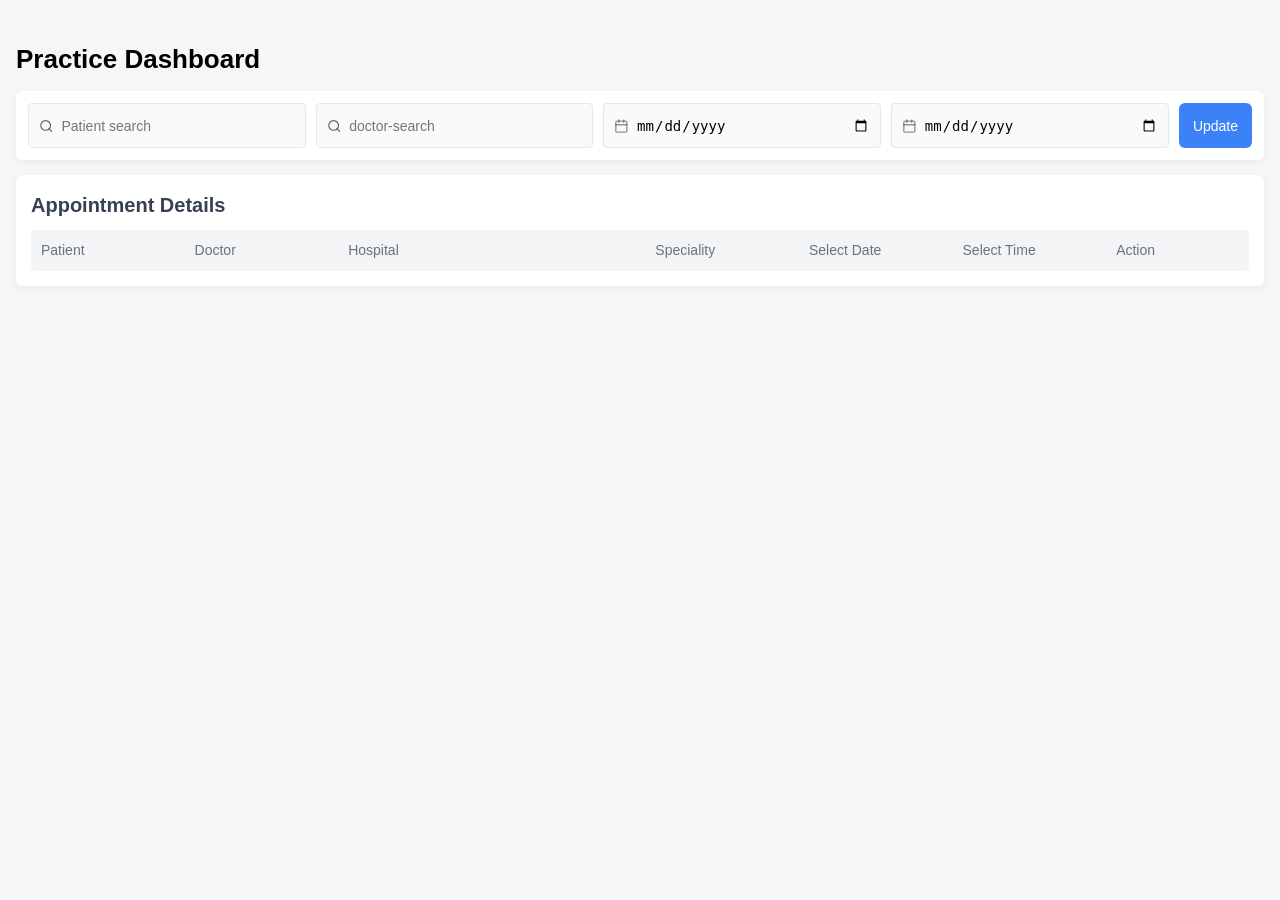
<file: components/dashboard.html>
<!DOCTYPE html>
<html lang="en">
<head>
    <meta charset="UTF-8">
    <meta name="viewport" content="width=device-width, initial-scale=1.0">
    <link rel="preload" href="/Styles/dashboard.css" as="style">
    <link rel="stylesheet" href="/Styles/dashboard.css">
</head>
<body>
    <div class="dashboard-container">
        <div class="dash-header">
            Practice Dashboard
        </div>
        <div class="dash-navbar">
            <div class="patient-search">
                <svg width="16" height="16" viewBox="0 0 16 16" fill="none" xmlns="http://www.w3.org/2000/svg">
                    <path d="M7.33333 12.6667C10.2789 12.6667 12.6667 10.2789 12.6667 7.33333C12.6667 4.38781 10.2789 2 7.33333 2C4.38781 2 2 4.38781 2 7.33333C2 10.2789 4.38781 12.6667 7.33333 12.6667Z" stroke="#2E2E2E" stroke-opacity="0.75" stroke-width="1.3" stroke-linecap="round" stroke-linejoin="round"/>
                    <path d="M13.999 13.999L11.099 11.099" stroke="#2E2E2E" stroke-opacity="0.75" stroke-width="1.3" stroke-linecap="round" stroke-linejoin="round"/>
                </svg>
                <input type="text" placeholder="Patient search" id="patientSearch">
            </div>
            <div class="doctor-search">
                <svg width="16" height="16" viewBox="0 0 16 16" fill="none" xmlns="http://www.w3.org/2000/svg">
                    <path d="M7.33333 12.6667C10.2789 12.6667 12.6667 10.2789 12.6667 7.33333C12.6667 4.38781 10.2789 2 7.33333 2C4.38781 2 2 4.38781 2 7.33333C2 10.2789 4.38781 12.6667 7.33333 12.6667Z" stroke="#2E2E2E" stroke-opacity="0.75" stroke-width="1.3" stroke-linecap="round" stroke-linejoin="round"/>
                    <path d="M13.999 13.999L11.099 11.099" stroke="#2E2E2E" stroke-opacity="0.75" stroke-width="1.3" stroke-linecap="round" stroke-linejoin="round"/>
                </svg>
                <input type="text" placeholder="doctor-search" id="doctorSearch">
            </div>
            <div class="from-date-search" id="fromDate">
                <svg width="16" height="16" viewBox="0 0 16 16" fill="none" xmlns="http://www.w3.org/2000/svg">
                    <path d="M12.6667 2.66797H3.33333C2.59695 2.66797 2 3.26492 2 4.0013V13.3346C2 14.071 2.59695 14.668 3.33333 14.668H12.6667C13.403 14.668 14 14.071 14 13.3346V4.0013C14 3.26492 13.403 2.66797 12.6667 2.66797Z" stroke="#2E2E2E" stroke-opacity="0.5" stroke-width="1.5" stroke-linecap="round" stroke-linejoin="round"/>
                    <path d="M10.666 1.33203V3.9987" stroke="#2E2E2E" stroke-opacity="0.5" stroke-width="1.5" stroke-linecap="round" stroke-linejoin="round"/>
                    <path d="M5.33398 1.33203V3.9987" stroke="#2E2E2E" stroke-opacity="0.5" stroke-width="1.5" stroke-linecap="round" stroke-linejoin="round"/>
                    <path d="M2 6.66797H14" stroke="#2E2E2E" stroke-opacity="0.5" stroke-width="1.5" stroke-linecap="round" stroke-linejoin="round"/>
                </svg>
                <input type="date" placeholder="24/1/2023"  id="toDate">


            </div>
           
            <div class="to-date-search">
                 <svg width="16" height="16" viewBox="0 0 16 16" fill="none" xmlns="http://www.w3.org/2000/svg">
                    <path d="M12.6667 2.66797H3.33333C2.59695 2.66797 2 3.26492 2 4.0013V13.3346C2 14.071 2.59695 14.668 3.33333 14.668H12.6667C13.403 14.668 14 14.071 14 13.3346V4.0013C14 3.26492 13.403 2.66797 12.6667 2.66797Z" stroke="#2E2E2E" stroke-opacity="0.5" stroke-width="1.5" stroke-linecap="round" stroke-linejoin="round"/>
                    <path d="M10.666 1.33203V3.9987" stroke="#2E2E2E" stroke-opacity="0.5" stroke-width="1.5" stroke-linecap="round" stroke-linejoin="round"/>
                    <path d="M5.33398 1.33203V3.9987" stroke="#2E2E2E" stroke-opacity="0.5" stroke-width="1.5" stroke-linecap="round" stroke-linejoin="round"/>
                    <path d="M2 6.66797H14" stroke="#2E2E2E" stroke-opacity="0.5" stroke-width="1.5" stroke-linecap="round" stroke-linejoin="round"/>
                </svg>
                <input type="date" placeholder="24/1/2023">
            </div>
            <div class="up-date">
            <button class="update-btn">
                Update
            </button>
            </div>

        </div>
        <div class="appointment-details">
            <div class="appointment-header">
                Appointment Details

            </div>
            <div class="table-wrapper"> 
            <div class="appointment-navbar">
                <div>Patient</div>
                <div>Doctor</div>
                <div>Hospital</div>
                <div>Speciality</div>
                <div>Select Date</div>
                <div>Select Time</div>
                <div>Action</div>

            </div>
            <div class="appointment-body" id="appointmentBody"></div>
            </div>
        </div>
        
    </div>
    <div id="toast-container">
  <div id="toast" class="toast"></div>
</div>
<script src="/Scripts/dashboard.js"></script>
</body>
</html>
</file>
<file: Styles/index.css>
/* ================= BODY ================= */
body {
    margin: 0;
    padding: 0;
    
    font-family: 'Inter', sans-serif;
}

.container {
  display: flex;
  width: 100%;
}

.side-dashboard {
  width: 250px;
  flex-shrink: 0;
}

#calendar-container {
  flex: 1;
  width: 100%;
}






/* ================= NAVBAR ================= */
.nav-bar {
    background-color: #f1f5f8;
    height: 80px;
    border-bottom: 2px solid #e0e0e0;
    display: flex;
    justify-content: center;
    align-items: center;
    width: 100%;
    position: relative;
}




/* Logo left */
.logo {
    display: flex;
    align-items: center;
    gap: 10px;
    position: absolute;
    left: 20px;
    
}

/* Center content */
.nav-item {
    position: absolute;
    left: 50%;
    transform: translateX(-50%);
}

/* ================= MAIN CONTAINER ================= */
.container {
    display: flex;
    height: calc(100vh - 80px);
}

/* ================= SIDEBAR ================= */
.side-dashboard {
    width: 200px;
    min-width: 200px;
    background-color: #f1f5f8;
    padding: 10px;
    display: flex;
    flex-direction: column;
    gap: 20px;
    border-right: 2px solid #e0e0e0;
    transition: width 0.3s ease;
}

/* Collapsed */
.side-dashboard.collapsed {
    width: 70px;
    min-width: 70px;
}

.side-dashboard.collapsed span {
    display: none;
}

/* ================= MENU ================= */
.menu-item {
    display: flex;
    align-items: center;
    gap: 10px;
    padding: 10px 14px;
    border-radius: 8px;
    cursor: pointer;
    color: #6b7280;
    transition: all 0.2s ease;
}

.menu-item span {
    font-size: 16px;
}

/* Hover */
.menu-item:hover {
    background-color: #e8edf5;
    color: #2563eb;
}

/* Active */
.menu-item.active {
    background-color: #dbeafe;
    color: #2563eb;
}

/* Icons */
.menu-item svg {
    stroke: currentColor;
}

/* ================= BUTTON ================= */
.book-btn {
    display: flex;
    align-items: center;
    justify-content: center;
    height: 50px;
    gap: 8px;
    font-size: 18px;
    padding: 10px 16px;
    border: none;
    border-radius: 6px;
    cursor: pointer;
    background-color: #2C7BE5;
    color: white;
}

/* ================= ICONS ================= */
.calIcon,
.dasIcon {
    width: 30px;
    height: 30px;
}

.plusIcon {
    height: 20px;
    width: 20px;
}

/* ================= SLIDER ================= */
.slider-icon-box {
    display: flex;
    justify-content: flex-end;
}

.slider-icon {
    transform: scale(1.5);
    color: #6b7280;
}

/* ================= CONTENT ================= */
#calendar-container,
#dashboard-container {
    flex: 1;
    padding: 20px;
    overflow-y: auto;
}

/* ================= DASHBOARD WRAPPER ================= */
.dashboard-container {
    width: 95%;
    max-width: 1400px;
    margin: 20px auto;
}

/* ================= TOAST ================= */
#toast-container {
    position: fixed;
    bottom: 20px;
    right: 20px;
    z-index: 99;

    display: flex;
    flex-direction:row;
    align-items: flex-end; /* ensures right alignment */
}

.toast {
    min-width: 220px;
    max-width: 300px;

    background-color: #16a34a;
    color: white;
    padding: 14px 24px;
    border-radius: 10px;
    font-size: 14px;

    box-shadow: 0 6px 20px rgba(0,0,0,0.15);

    opacity: 0;
    transform: translateY(20px);
    transition: all 0.3s ease;
}

.toast.show {
    opacity: 1;
    transform: translateY(0);
}
/* ================= HEADER ================= */
.header {
    display: flex;
    justify-content: space-between;
    align-items: center;
    padding: 15px 20px;
}

/* ================= TABLET ================= */
@media (max-width: 1024px) {

    .side-dashboard {
        width: 160px;
        min-width: 160px;
    }

    .menu-item span {
        font-size: 14px;
    }

    .book-btn {
        font-size: 16px;
        height: 45px;
    }
}
/* ================= NORMAL ================= */
.slider-icon-box {
    display: flex;
    justify-content: flex-end;
}

/* ================= COLLAPSED ================= */
.side-dashboard.collapsed .slider-icon-box {
    justify-content: center;   
    align-items: center;
    width: 100%;
}

/* Optional: center vertically inside sidebar */
.side-dashboard.collapsed {
    display: flex;
    flex-direction: column;
    align-items: center;      
}

/* ================= MOBILE ================= */
@media (max-width: 768px) {

    /* Stack layout */
    .container {
        flex-direction: column;
    }

    /* Header fixed */
    .nav-bar {
        position: fixed;
        top: 0;
        width: 100%;
        z-index: 1001;

        flex-direction: column;
        height: 70px;
        padding: 10px;
    }

    /* 🔥 Navbar BELOW header + booking button */
    .side-dashboard {
        display: flex;
        flex-direction: row;
        justify-content: space-around;
        align-items: center;

        position: fixed;
        top: 130px;   /* ✅ FIXED (header + button space) */
        left: 0;

        width: 100%;
        height: 60px;

        background: #ffffff;
        border-bottom: 2px solid #e0e0e0;
        z-index: 1000;

        padding: 5px 0;
    }

    /* Menu items */
    .menu-item {
        flex: 1;
        display: flex;
        flex-direction: column;
        align-items: center;
        justify-content: center;

        gap: 3px;
        font-size: 12px;
        padding: 5px 0;
    }

    .menu-item span {
        font-size: 11px;
    }

    /* Active tab */
    .menu-item.active {
        color: #2563eb;
        font-weight: 600;
    }

    /* Hide unnecessary UI */
    .slider-icon-box,
    .book-btn {
        display: none;
    }

    /* 🔥 Push content properly */
    #calendar-container,
    #dashboard-container {
        padding: 10px;
        margin-top: 200px; /* ✅ header + button + navbar */
    }

    /* Reset header layout */
    .logo,
    .nav-item {
        position: static;
        transform: none;
    }
}
/* ================= SMALL MOBILE ================= */
@media (max-width: 480px) {

    .menu-item {
        min-width: 60px;
        padding: 8px;
    }

    .book-btn {
        font-size: 14px;
        padding: 8px 10px;
    }

    .toast {
        font-size: 12px;
        padding: 10px 16px;
    }
}
</file>
<file: Styles/main.css>
@import "./index.css";
@import "./calender.css";
@import "./appointment.css";
@import "./dashboard.css";
</file>
<file: Styles/appointment.css>
/* ===== GLOBAL ===== */
body {
  margin: 0;
  font-family: 'Inter', sans-serif;
  background: #f5f7fa;
}

/* ===== MODAL OVERLAY ===== */
.modal-overlay {
  position: fixed;
  top: 0;
  left: 0;
  width: 100%;
  height: 100%;
  background: rgba(0,0,0,0.3);
  backdrop-filter: blur(4px);
  display: flex;
  justify-content: center;
  align-items: center;
}

/* ===== MODAL BOX ===== */
.modal-box {
  width: 90%;
  max-width: 720px;
  background: #fff;
  border-radius: 10px;
  padding: 20px 25px;
  box-shadow: 0 10px 30px rgba(0,0,0,0.2);
}

/* ===== HEADER ===== */
.app-header {
  display: flex;
  justify-content: space-between;
  align-items: center;
  font-size: 18px;
  font-weight: 600;
  margin-bottom: 20px;
}

.close {
  cursor: pointer;
}

/* ===== ROWS ===== */
.first,
.second,
.third {
  display: flex;
  gap: 20px;
  margin-bottom: 15px;
  flex-wrap: wrap;
}

/* ===== FIELD BOX ===== */
.patient,
.doctor-name,
.hospital-name,
.specialist-name,
.app-date,
.app-time {
  flex: 1 1 48%;
  display: flex;
  align-items: center;
  gap: 10px;
}

/* ===== INPUTS ===== */
input,
textarea,
button {
  font-family: 'Inter', sans-serif;
}

input[type="text"],
input[type="date"],
input[type="time"],
textarea {
  width: 100%;
  padding: 10px 12px;
  border: 1px solid #d1d5db;
  border-radius: 6px;
  color: #333030;
  outline: none;
  font-size: 14px;
}

/* ===== DROPDOWN BUTTONS ===== */
.doctor-dropdown-btn,
.hospital-dropdown,
.specialist-dropdown {
  width: 100%;
  padding: 10px 12px;
  border: 1px solid #d1d5db;
  border-radius: 6px;
  background: white;
  cursor: pointer;
  font-size: 14px;
  display: flex;
  justify-content: space-between;
  color: #333030;
}

.doctor-dropdown-btn:hover,
.hospital-dropdown:hover,
.specialist-dropdown:hover {
  border-color: #2563eb;
}

/* ===== DROPDOWNS ===== */
.doc-dropdown,
.hos-dropdown,
.special-dropdown {
  position: relative;
  width: 100%;
}

.doc-dropdown-menu,
.hos-dropdown-menu,
.special-dropdown-menu {
  display: none;
  position: absolute;
  top: 100%;
  left: 0;
  width: 100%;
  background: #fff;
  border: 1px solid #ccc;
  border-radius: 6px;
  margin-top: 6px;
  box-shadow: 0px 4px 10px rgba(0,0,0,0.1);
  z-index: 100;
}

.doc-dropdown-menu div,
.hos-dropdown-menu div,
.special-dropdown-menu div {
  padding: 10px;
  cursor: pointer;
}

.doc-dropdown-menu div:hover,
.hos-dropdown-menu div:hover,
.special-dropdown-menu div:hover {
  background-color: #f1f5f8;
}

.doc-dropdown.active .doc-dropdown-menu,
.hos-dropdown.active .hos-dropdown-menu,
.special-dropdown.active .special-dropdown-menu {
  display: block;
}

/* ===== REASON ===== */
.fourth {
  display: flex;
  gap: 20px;
}

.app-reason {
    width: 94%;
  margin: 0; 
  padding-left: 20px;
}

.app-reason label {
  display: block;
  margin-bottom: 5px;
  font-size: 16px;
}

textarea {
  height: 70px;
  resize: none;
}

/* ===== BUTTONS ===== */
.fifth {
  margin-top: 15px;
  padding-top: 15px;
}

.buttons {
  display: flex;
  justify-content: flex-end;
  gap: 10px;
}

.app-close {
  padding: 8px 18px;
  border: 1px solid #3b82f6;
  background: white;
  color: #3b82f6;
  border-radius: 6px;
  cursor: pointer;
}

.app-submit {
  padding: 8px 18px;
  border: none;
  background: #3b82f6;
  color: white;
  border-radius: 6px;
  cursor: pointer;
}

.app-submit:hover {
  background: #2563eb;
}

.app-close:hover {
  background: #eff6ff;
}

/* ===== ERROR ===== */
.error-text {
  color: red;
  font-size: 12px;
  margin-top: 4px;
}

/* ========================= */



@media (max-width: 768px) {

  .modal-box {
    width: 95%;
    padding: 15px;
  }

  .first,
  .second,
  .third {
    flex-direction: column;
    gap: 10px;
  }

  .patient,
  .doctor-name,
  .hospital-name,
  .specialist-name,
  .app-date,
  .app-time {
    flex: 1 1 100%;
  }

  .fourth {
    flex-direction: column;
  }

  textarea {
    height: 90px;
  }

  .buttons {
    flex-direction: column;
    align-items: stretch;
  }

  .app-submit,
  .app-close {
    width: 100%;
  }
}

@media (max-width: 480px) {

  .app-header {
    font-size: 16px;
  }

  input,
  textarea,
  button {
    font-size: 13px;
  }
}
</file>
<file: Styles/dashboard.css>
/* ================= GLOBAL ================= */
body {
    margin: 0;
    padding: 0;
    background-color: #f4f6f8;
    font-family: 'Inter', sans-serif;

    
    font-size: 14px;
    line-height: 1.5;
}

/* ================= CONTAINER ================= */
.dashboard-container {
    max-width: 1600px;
    margin: 40px auto;
    padding: 0 16px;
}

/* ================= HEADER ================= */
.dash-header {
    font-size: 26px;
    font-weight: 600;
    margin-bottom: 12px;
}


/* ================= FILTER NAVBAR ================= */
.dash-navbar {
    display: flex;
    flex-wrap: wrap; 
    gap: 10px;
    background: #fff;
    padding: 12px;
    border-radius: 6px;
    box-shadow: 0px 2px 6px rgba(0,0,0,0.05);
    margin-bottom: 15px;
}

/* ================= INPUT ================= */
.patient-search,
.doctor-search,
.from-date-search,
.to-date-search {
    display: flex;
    align-items: center;
    gap: 6px;
    border: 1px solid #e5e7eb;
    padding: 6px 10px;
    border-radius: 4px;
    background-color: #f9fafb;

    flex: 1 1 150px; 
}

.patient-search input,
.doctor-search input,
.from-date-search input,
.to-date-search input {
    border: none;
    outline: none;
    background: transparent;
    font-size: 14px;
    width: 100%;
}
.no-appointments {
    display: flex;
    justify-content: center;
    align-items: center;
    height: 50%;
    min-height: 100px;
    font-size: 20px;
    color: #888;
}

/* ================= APPOINTMENT CARD ================= */
.appointment-details {
    background: #fff;
    border-radius: 6px;
    padding: 15px;
    box-shadow: 0px 2px 6px rgba(0,0,0,0.05);
    overflow: hidden;
}

/* ================= HEADER ================= */
.appointment-header {
    font-weight: 600;
    font-size: 20px;
    margin-bottom: 10px;
    color: #374151;
}

/* ================= TABLE WRAPPER ================= */
.table-wrapper {
    width: 100%;
    overflow-x: auto;
}

/* ================= TABLE ================= */
.appointment-navbar,
.appointment-row {
    display: grid;
    grid-template-columns: 
        minmax(120px, 1fr)
        minmax(140px, 1fr)
        minmax(200px, 2fr)
        minmax(120px, 1fr)
        minmax(120px, 1fr)
        minmax(120px, 1fr)
        minmax(100px, 0.8fr);

    min-width: 800px; 
}

/* header */
.appointment-navbar {
    background-color: #f3f4f6;
    padding: 10px;
    font-size: 14px;
    font-weight: 500;
    color: #6b7280;
    border-radius: 4px;
}

/* rows */
.appointment-row {
    padding: 14px;
    font-size: 14px;
    border-bottom: 1px solid #e5e7eb;
    align-items: center;
}

.appointment-row:hover {
    background-color: #f9fafb;
}

/* ================= TEXT CONTROL ================= */
.appointment-row div {
    white-space: nowrap;
}

.appointment-row div:nth-child(3),
.appointment-navbar div:nth-child(3) {
    white-space: normal;
}

/* ================= TIME ================= */
.time {
    min-width: 100px;
    font-size: 13px;
}

/* ================= ACTION ICONS ================= */
.action-icons {
    display: flex;
    gap: 10px;
    align-items: center;
    cursor: pointer;
}

.action-icons svg {
    width: 22px;
    height: 22px;
    padding: 4px;
    border-radius: 4px;
    transition: 0.2s;
}

.action-icons svg:hover {
    background-color: #b3caf9;
}

/* ================= BUTTON ================= */
.update-btn {
    padding: 6px 14px;
    border: none;
    height: 45px;
    background: #3b82f6;
    color: white;
    font-size: 14px;
    border-radius: 6px;
    cursor: pointer;
}

/* ================= MOBILE RESPONSIVE ================= */
@media (max-width: 768px) {

    .dash-header {
        font-size: 22px;
    }

    .appointment-header {
        font-size: 18px;
    }

    .dashboard-container {
        margin: 20px;
    }

    .appointment-row {
        font-size: 13px;
        padding: 10px;
    }

    .action-icons svg {
        width: 20px;
        height: 20px;
    }
}

/* ================= SMALL MOBILE ================= */
</file>
